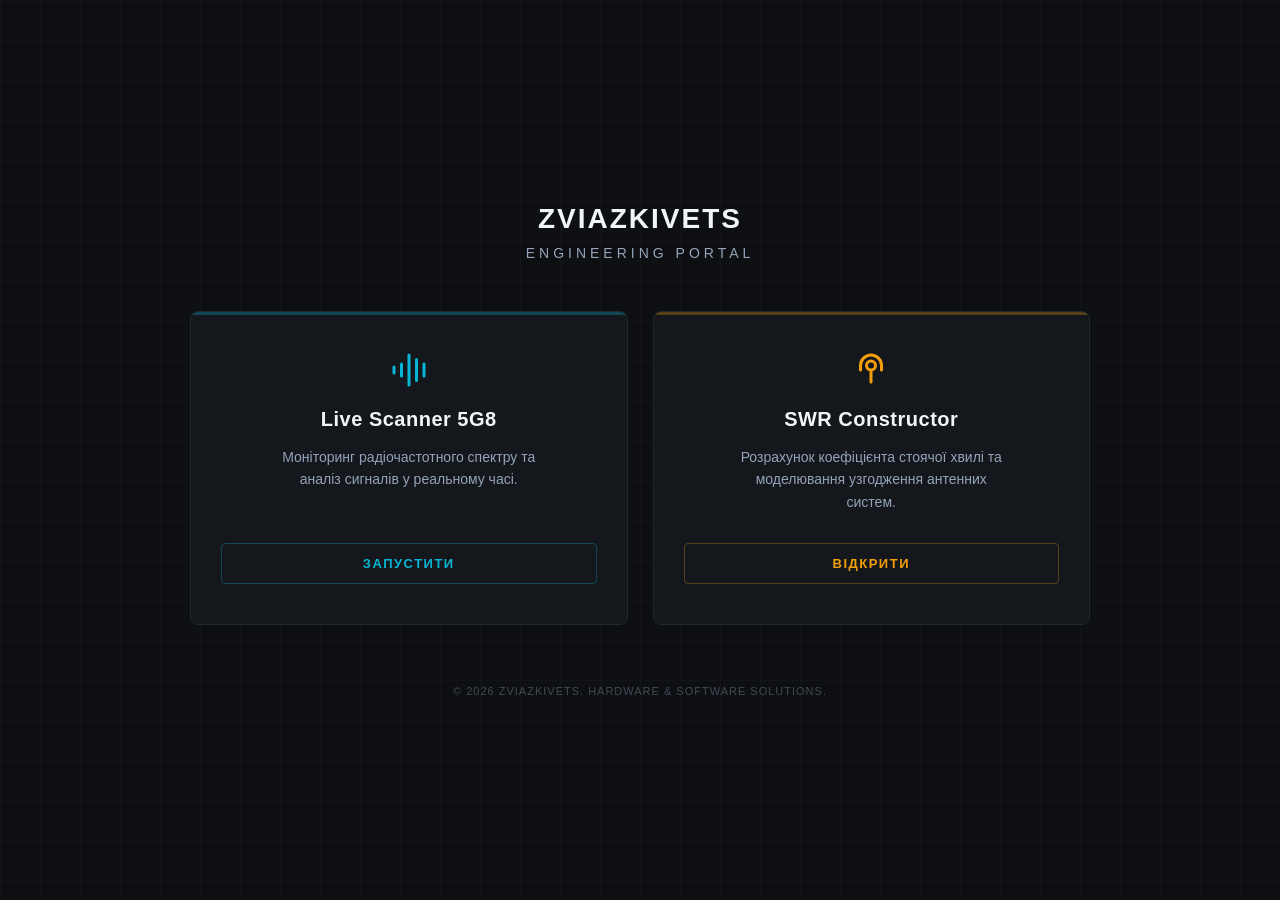
<file: index.html>
<!DOCTYPE html>
<html lang="uk">
<head>
    <meta charset="UTF-8">
    <meta name="viewport" content="width=device-width, initial-scale=1.0">
    <title>ZVIAZKIVETS | Engineering Portal</title>
    <style>
        :root {
            --bg-color: #0d0f12;
            --card-bg: #14171c;
            --card-hover: #1c2027;
            --text-main: #f1f5f9;
            --text-muted: #94a3b8;
            --accent-scanner: #06b6d4; /* Сигнальний блакитний для сканера */
            --accent-swr: #f59e0b;     /* Інженерний бурштуновий для КСХ */
            --border-color: #22272f;
        }

        * {
            box-sizing: border-box;
            margin: 0;
            padding: 0;
        }

        body {
            font-family: -apple-system, BlinkMacSystemFont, "Segoe UI", Roboto, Helvetica, Arial, sans-serif;
            background-color: var(--bg-color);
            color: var(--text-main);
            min-height: 100vh;
            display: flex;
            flex-direction: column;
            justify-content: center;
            align-items: center;
            padding: 20px;
            overflow-x: hidden;
        }

        /* Текстура сітки на бекграунді для інженерного стилю */
        body::before {
            content: "";
            position: absolute;
            inset: 0;
            background-image: 
                linear-gradient(to right, rgba(255, 255, 255, 0.02) 1px, transparent 1px),
                linear-gradient(to bottom, rgba(255, 255, 255, 0.02) 1px, transparent 1px);
            background-size: 40px 40px;
            z-index: -1;
            pointer-events: none;
        }

        .container {
            width: 100%;
            max-width: 900px;
            text-align: center;
            z-index: 1;
        }

        header {
            margin-bottom: 50px;
        }

        .logo-title {
            font-size: 28px;
            font-weight: 700;
            letter-spacing: 2px;
            text-transform: uppercase;
            color: var(--text-main);
            margin-bottom: 10px;
        }

        .logo-subtitle {
            font-size: 14px;
            color: var(--text-muted);
            letter-spacing: 4px;
            text-transform: uppercase;
        }

        .portal-grid {
            display: grid;
            grid-template-columns: repeat(auto-fit, minmax(340px, 1fr));
            gap: 25px;
            margin-bottom: 60px;
        }

        .portal-card {
            background-color: var(--card-bg);
            border: 1px solid var(--border-color);
            border-radius: 8px;
            padding: 40px 30px;
            text-decoration: none;
            color: inherit;
            display: flex;
            flex-direction: column;
            justify-content: space-between;
            align-items: center;
            transition: all 0.3s cubic-bezier(0.4, 0, 0.2, 1);
            position: relative;
            overflow: hidden;
        }

        .portal-card::before {
            content: "";
            position: absolute;
            top: 0;
            left: 0;
            width: 100%;
            height: 3px;
            background: transparent;
            transition: background-color 0.3s ease;
        }

        /* Стилізація картки Scanner */
        .card-scanner::before {
            background: var(--accent-scanner);
            opacity: 0.3;
        }

        .card-scanner:hover::before {
            opacity: 1;
        }

        .card-scanner:hover {
            border-color: var(--accent-scanner);
            box-shadow: 0 10px 30px -10px rgba(6, 182, 212, 0.15);
            background-color: var(--card-hover);
            transform: translateY(-2px);
        }

        /* Стилізація картки SWR */
        .card-swr::before {
            background: var(--accent-swr);
            opacity: 0.3;
        }

        .card-swr:hover::before {
            opacity: 1;
        }

        .card-swr:hover {
            border-color: var(--accent-swr);
            box-shadow: 0 10px 30px -10px rgba(245, 158, 11, 0.15);
            background-color: var(--card-hover);
            transform: translateY(-2px);
        }

        .card-icon {
            font-size: 32px;
            margin-bottom: 20px;
            display: flex;
            align-items: center;
            justify-content: center;
        }

        .card-scanner .card-icon { color: var(--accent-scanner); }
        .card-swr .card-icon { color: var(--accent-swr); }

        .card-title {
            font-size: 20px;
            font-weight: 600;
            letter-spacing: 0.5px;
            margin-bottom: 15px;
        }

        .card-desc {
            font-size: 14px;
            color: var(--text-muted);
            line-height: 1.6;
            margin-bottom: 30px;
            max-width: 280px;
        }

        .btn {
            font-size: 13px;
            font-weight: 600;
            text-transform: uppercase;
            letter-spacing: 1.5px;
            padding: 12px 24px;
            border-radius: 4px;
            border: 1px solid;
            background: transparent;
            transition: all 0.2s ease;
            width: 100%;
        }

        .card-scanner .btn {
            border-color: rgba(6, 182, 212, 0.3);
            color: var(--accent-scanner);
        }

        .card-scanner:hover .btn {
            background-color: var(--accent-scanner);
            color: var(--bg-color);
            border-color: var(--accent-scanner);
        }

        .card-swr .btn {
            border-color: rgba(245, 158, 11, 0.3);
            color: var(--accent-swr);
        }

        .card-swr:hover .btn {
            background-color: var(--accent-swr);
            color: var(--bg-color);
            border-color: var(--accent-swr);
        }

        footer {
            font-size: 11px;
            color: rgba(148, 163, 184, 0.4);
            letter-spacing: 1px;
            text-transform: uppercase;
        }
    </style>
</head>
<body>

    <div class="container">
        <header>
            <div class="logo-title">ZVIAZKIVETS</div>
            <div class="logo-subtitle">Engineering Portal</div>
        </header>

        <div class="portal-grid">
            
            <!-- Посилання на Live Scanner -->
            <a href="/zviazkivets_docs/zviazkivets_tester" class="portal-card card-scanner">
                <div style="width: 100%; display: flex; flex-direction: column; align-items: center;">
                    <div class="card-icon">
                        <!-- SVG іконка спектру/радіохвиль -->
                        <svg width="36" height="36" viewBox="0 0 24 24" fill="none" stroke="currentColor" stroke-width="2" stroke-linecap="round" stroke-linejoin="round">
                            <path d="M12 2v20M17 5v14M22 8v8M7 8v8M2 10v4"/>
                        </svg>
                    </div>
                    <div class="card-title">Live Scanner 5G8</div>
                    <div class="card-desc">Моніторинг радіочастотного спектру та аналіз сигналів у реальному часі.</div>
                </div>
                <button class="btn">Запустити</button>
            </a>

            <!-- Посилання на SWR Constructor -->
            <a href="/zviazkivets_docs/swr_constructor" class="portal-card card-swr">
                <div style="width: 100%; display: flex; flex-direction: column; align-items: center;">
                    <div class="card-icon">
                        <!-- SVG іконка розрахунків/антени -->
                        <svg width="36" height="36" viewBox="0 0 24 24" fill="none" stroke="currentColor" stroke-width="2" stroke-linecap="round" stroke-linejoin="round">
                            <path d="M12 20v-8M5 12V9a7 7 0 0 1 14 0v3M12 12a3 3 0 1 0 0-6 3 3 0 0 0 0 6z"/>
                        </svg>
                    </div>
                    <div class="card-title">SWR Constructor</div>
                    <div class="card-desc">Розрахунок коефіцієнта стоячої хвилі та моделювання узгодження антенних систем.</div>
                </div>
                <button class="btn">Відкрити</button>
            </a>

        </div>

        <footer>
            &copy; 2026 ZVIAZKIVETS. Hardware & Software Solutions.
        </footer>
    </div>

</body>
</html>
</file>
